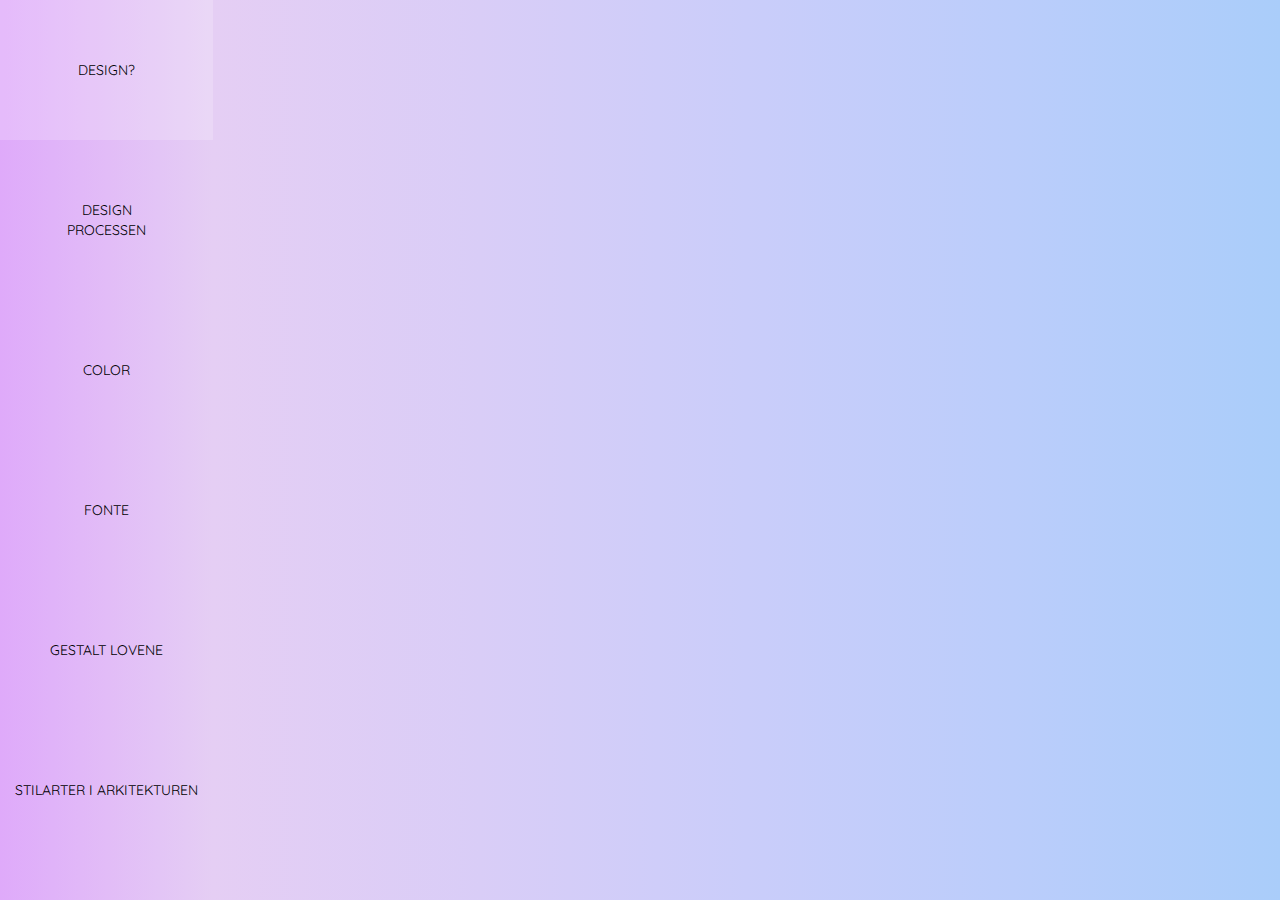
<file: index.html>
<!doctype html>
<html>
    <head>
        <title>Design</title>
        <meta charset="utf-8">
        <meta http-equiv="X-UA-Compatible" content="IE=edge"> 
        <meta name="viewport" content="width=device-width, initial-scale=1">
        
      
        <link href="style/css/bootstrap.css" type="text/css" rel="stylesheet">
        <link href="style/css/bootstrap.min.css" type="text/css" rel="stylesheet">
        <link href="style/css/bs-edit.css" type="text/css" rel="stylesheet">
          <link href="style/css/index.css" type="text/css" rel="stylesheet">
         <link href="style/css/test.css" type="text/css" rel="stylesheet">
         
        
        <link href="https://fonts.googleapis.com/css?family=Bangers|Covered+By+Your+Grace|Handlee|Open+Sans|Pacifico|Patrick+Hand+SC|Permanent+Marker|Snippet" rel="stylesheet">
        <link href="https://fonts.googleapis.com/css?family=Baloo+Bhaina|Capriola|Carrois+Gothic+SC|Chelsea+Market|Jua|Luckiest+Guy|Mallanna|Maven+Pro|Patrick+Hand+SC|Poppins|Quicksand|Ubuntu+Condensed" rel="stylesheet">

    </head>
    
    <body>
        <div class="container-fluid">
           
             <section class="nav middle col-xs-3 col-sm-2">

                 <ul id="menu" style="overflow-y: auto; overflow-x: hidden">
                     
                     <li id="link1" class="li_design"><a href="#design">Design?</a></li>
                     <li class="li_page2"><a href="#page2">Design <br>Processen</a></li>
                     <li class="li_page3"><a href="#color">Color</a></li>
                     
                     <li><a href="#font">Fonte</a></li>
                     <li><a href="#gestalt">Gestalt Lovene</a></li>
                     <li><a href="#archi">Stilarter i Arkitekturen</a></li>
                     <li><a href="#framework">Framework?</a></li>
                     <li><a href="#future">Fremtid?</a></li>
                 
                 </ul>
            </section>
            
            
            <section class="main right col-xs-9 col-sm-10">
                
                
                <div id="design" class="element">
                    <article>
                    <h2>What is Design?</h2>
                    <p>Traditionelt anskues design som en formgivning, f.eks. udformning af et produkt som tøj, en illustration eller en plan[1]. En designer (tidligere kaldet en dessinatør) er et bredt udtryk for personen, som står for denne udformning. Resultatet kan man kalde et design.</p>

                    <p>At designe er et udtryk for den proces, hvorved man formgiver noget. I denne proces overvejer man ofte resultatets æstetiske og funktionelle egenskaber. Design kan også være at give en ting en lyd, f.eks. en el-bil således den ikke er lydløs, dette kaldes skeuomorfisme.</p>

                    <p>Der findes mange forskellige fag og professioner, der handler om design i sin klassiske opfattelse:</p>
                
                    <ul>
                        <li>Filtning</li>
                        <li>Industrielt design</li>
                        <li>Multimediedesign</li>
                        <li>Møbeldesign</li>
                        <li>Programdesign</li>
                        <li>Mode</li>
                        <li>Vævning</li>
                        <li>Webdesign</li> 

                    </ul>
                    </article>
                </div>
                
                <div id="page2" class="element">
                    <h2>Planlægning, Skitsering</h2>
                    The Fuzzy Frontend?
                    De første faser i processen er ekstremt vigtigt.
                    
                    Start med at danne dig et overblik over hvad du gerne vil frem med. Tegn flere skitser eller "Roughs", meget gerne med forslag
                    der viser 3 eller flere udkast i forskellige skærmtilstande. Evt.:
                    <ul>
                    <li>Desktop (Omkring 1366px?)</li>
                        <li>Tablet (Omkring 768 - 1024px?)</li>
                        <li>Mobile (Under 768px?)</li>
                    </ul>
                    <article>
                    <h3>At tegne skitser er ikke spild af tid!</h3>
                    <p> Inden du starter et nyt projekt op, er det en rigtig god ide altid at skitsere dine udkast, ikke kun for at skabe overblik, få bekræftet ideer overfor kunder, kolleger eller dig selv.</p>
                    
                    <p>Der sker ting i hjernen når man tegner, med et fint ord kaldes det sansemodalitet. Vi anvender andre områder af hjernen når vi tager en blyant og et stykke papir og håndtegner en skitse.</p>
                    
                    <p>Projektet opfattes med andre sanser, og på en anden måde, du får overblik over de udfordringer du evt., kommer til at støde ind i undervejs.</p>
                    
                    <p>En tegning eller skitse er f.eks. en rigtig god måde at afgære hvordan og hvilke områder der som minimum skal være tilgængelige på mobile enheder, og hvilke der umiddelbart ikke er så vigtige.</p>
                    </article>
                    <article>
                    <h3>Wireframes</h3>
                    <p>"Skellettet" eller byggestenene.</p>
                    <p>Som med skitser er en "WireFrame" en vigtig del under opstarten af dit projekt.</p>
                    <p>WireFrames beskriver placering, størrelse og form på de områder eller "Blocks" som dit Website skal bestå af.</p>
                    
                    <p>Du har måske allerede et overblik over opbygningen fra dine skitser?</p>
                    
                    <p>Du skal definerer områder, størrelser og placering nærmere. Grundlaget for den grafiske, såvel som den tekniske del af dit Website placeres så de fungerer på skærme og devices.</p>
                    
                    <p>WireFrame er den betegnelse man normalt bruger om det "Net eller Grid" bloksystem/moduler, man normalt bygger et website op over.</p>
                    </article>
             
                
                </div>
                
                <div id="color" class="color element">
                    <article>
                    <h2>Farveteori</h2>

                    <p>Grundlæggende består alle farver og alle nuancer du ser i dine omgivelser af bølgelængder, altså de "bølger" lysets "bulseren" får når de tilbagekastes fra en overflade og rammer dine øjne.
                     
                    </p>

                    <figure>
                        <img src="style/img/colorwave.jpg">
                        <figcaption>*De "varmeste" farver har den længste bølgelængde.</figcaption>
                    </figure><br />
                    
                    <p>På skærme og monitorer skabes farver digitalt, ved at "skrue op eller ned" for lysets styrke i 3 "kanaler": Rød, Grøn og Blå(RGB): Addictive farver.</p>
                    <p>Farverne opnås ved at blande lysintensiteten i de 3 kanaler ved hjælp af en "Hexagonal" værdi, (Hex = 6). Dvs. du kan justere 6 værdier (2 for hver kanal). Hex-værdien defineres med #:</p>
                    
                    <p>Værdierne starter ved 0 (Slukket) og slutter ved F (Fuld styrke):</p>
                    <p>0, 1, 2, 3, 4, 5, 6, 7, 8, 9, a, b, c, d, e, f (16 værdier) Eks.:</p>
                        <ul>
                            <li>#FFFFFF : (Hvid) : Alle kanaler "tændt"</li>
                            <li>#000000 : (Sort) : Alle kanaler "slukket"</li>
                            <li>#00FF00 : (Grøn) : Kun grøn kanal tændt</li>
                        </ul>
                    <p>Hvis du forhøjer de 16 værdier (0 - F) med: 6(Hex) får du tallet : 16, 777, 216(Antallet af farver du kan lave med RGB Hex: 16 x 16 x 16 osv.</p>
                    <figure>
                    <img src="style/img/color.jpg">
                    
                    <figcaption><p>Blandet gul, Magenta og Cyan fremtræder som næsten sort. (CMYK)</p>
                    <p>Substraktive farver: Print: (Refleksion af pigment).</p>
                        <p>Addictive farver: Skærme: (Lysintensitet i oftest 3 kanaler Rød, Grøn, Blå)</p></figcaption>
                        </figure>
                    </article>
                </div>
                
                <div id="font" class="element">
                    
                    <h2>Skrifttyper på Internettet</h2>
                    <p>Skrifttyper til webbrug skal være lette at læse, og så skal de være installeret på brugerens computer.</p>
                    <p>Normalt anbefaler man sans serif (groteske) skrifter til webbrug. De kendeste sans serif skrifter er Arial og Verdana. Verdana er en stor åben font specielt designet til skærmen. Generelt signalerer sans serif fonte en moderne og seriøs stil.</p>
                    <p>Men på moderne skærme kan serif (antikva) skrifter sagtens bruges. Georgia er designet til skærmbrug og meget velegnet. Times new roman ikke egnet. Den er alt for kompakt, og svær at læse. Serif fonte signalerer tradition og gamle solide værdier.</p>
                    <p>Nogle af de mest udbredte fonte på nettet er:</p>
                    <ul>
                        <li>Verdana</li>
                        <li>Arial</li>
                        <li>Georgia</li>
                        <li>Trebuchet</li>
                        
                    </ul>

                </div>
                
                <div id="gestalt" class="element gestalt">
                    <h2>Gestalt Lovene</h2>
                    <p>Gestaltlovene handler om perception, eller sansning og oplevelse af forhold, sammenhæng og adskillelse mellem ting. Hvordan kontraster, forbundenhed størrelsesforhold og adskillelse f.eks. kan påvirke opfattelsen af objekter og sammenhæng mellem disse.</p>
                    
                    <img src="style/img/gestalt.jpg">
                    <p>Rubins "Vase"?! Eller måske to ansigter der ser på hinanden? Opfattelsen af motivet afhænger af kontrasten og baggrunden.</p>
                    <p>De mørke områder har i forbindelse med den hvide baggrund en tendens til at være mest fremtrædenden</p>
                    <br />
                    
                    <h4>Nærhed</h4>
                    <p>Ting der er nære, opfattes som hørende sammen.</p>
                    <br />
                    
                    <h4>Forbundethed</h4>
                    <p>Ting der er forbundet, opfattes som hørende sammen.</p>
                    <br />
                    
                    <h4>Lighed</h4>
                    <p>Symboler der ligner hinanden opfattes som hørende sammen.</p>
                    <img src="style/img/Lighed.png">
                    <p>Symboler, der ligner hinanden, opfattes som hørende-</p>
                    <br />
                    
                    <h4>Lukkethed</h4>
                    <img src="style/img/Lukkethed.png">
                    <p>Symboler samlet i f.eks. bokse eller rammer opfattes grupperet.</p>
                </div>
                
                <div id="archi" class="element archi">
                    <article>
                        <h2>STILARTER I ARKITEKTUREN</h2>
                        <h4>Renæssance</h4>
                        <img src="style/img/rene.jpg">
                        <p>Den europæiske renæssance var en periode fra omkring 1400 til 1700. Renæssance betyder genfødsel og refererer til genfødslen af de græske og romerske ideer under antikken.I løbet af perioden bliver formerne fyldigere og reliefferne højere. I den sidste del afslappes formerne</p><br />
                        
                        <h4>Barok</h4>
                        <img src="style/img/barok.jpg">
                        <p>Barokken var en stilperiode fra omkring 1640 til 1730. Barokken er især kendt på sin storslåede, selvsikre, kompakte og pralende stil. Opbygningen indenfor barokken er altid strengt symmetrisk. Tilsvarende principper går igen ved møblerne, som typisk på store todørs ædeltræsfinerede skabe med stærkt fremspringende og rigt profilerede lister. De rigt profilerede lister giver et levende spil mellem lys og skygge. Under dørene er der gerne 2 skuffer og skabet hviler på kraftige kugleben.</p><br />
                        
                        <h4>Rokoko</h4>
                        <img src="style/img/rokoko.jpg">
                        <p>Rokoko var en stilperiode fra omkring 1725 til 1760. Rokokoen er orientalsk influeret og kendetegnet ved at være elegant og graciøs og med snirklede og asymmetriske ornamenter.Det var mest af alt møbler, der blev præget af rokokostilen. Det gælder f.eks. kommoder, stole og borde som under rokokoen blev udstyret med flotte svungne ben. Fronten er også tit svungen og især rokokokommoderne er meget flotte. Rokokomøblerne blev desuden udsmykket med marketteri og støbte bronzeslag, som oftest er ciselerede og forgyldte.</p><br />
                        
                        <h4>Nyklassicisme (Romantik)</h4>
                        <img src="style/img/new.jpg">
                        <p>Nyklassicismen var en stilperiode fra omkring 1750 til 1850. Nyklassicismen er kendetegnet ved enkelhed og storhed. Hovedbudskabet er "ædel enfold og stille storhed", hvilket betyder en entydig, ideal og enkel fremstilling og med de klassiske motivers afdæmpede og storladne former.</p>
                        <p>Den danske billedhugger Bertel Thorvaldsen var én af nyklassicismens førende kunstnere.</p><br />
                        
                        <h4>Art Nouveau</h4>
                        <img src="style/img/nou.jpg">
                        <p>En dekorativ stilart fra omkring 1900 tallet. Art Nouveau er kendetegnet ved store knudrede ornamenter. Planteornamenter brugtes overalt på glas, metal, møbler osv. Tulipanen og vedbendbladet var blandt stilartens ynglingsornamenter.</p>
                    </article>
                </div>
                
                <div id="framework" class="element">
                    <article>
                        <h2>Framework?</h2>
                        <h4>Fordele</h4>
                        
                            <ul>
                                <li>De er gode til prototyper</li>
                                <li>Du kan få fart ved at "få noget på siden"</li>
                                <li>De er praktiske, når du er i stramme frister</li>
                                <li>De giver et solidt fundament for lydhør design</li>
                                <li>Komponenter i brugergrænsefladen har en basestil, der skal udvides (formularer, knapper, menuer osv.)</li>
                                <li>Basestilstanderne fortsætter hele tiden</li>
                                <li>De giver et konsekvent brugerdefineret design til udviklere, der mangler designkundskaber, hvilket er fantastisk til ting som intranetsider eller dokumentation</li>
                                <li>De giver en basisudvikling for ikke-udviklere at få noget hurtigt op til prototyping eller mockups</li>
                            </ul>
                        <br />
                        
                        <h4>Ulemper</h4>
                            <ul>
                                <li><p>De kan være for opfattede</p>

                                    <p>Selvom de er nemme at komme i gang, kan de kræve mere tid på vejen for at tilføje funktioner og tilpasninger. Du kan finde dig selv at bekæmpe basestilene med overstyringer (spild af al den dyrebare tid, du sparer) for at få de ønskede resultater.</p>
                                </li>
                                <li>
                                    <p>Du lærer ikke at kode</p>
                                    <p>Det er let at falde i fælden ved kun at lære rammen og ikke lære at udvikle sig.</p>
                                </li>
                        
                        </ul>
                       
                    </article>
                </div>
                
                <div id="future" class="element">
                    <article>
                        <h2>Tendenser</h2>
                        <p>Internettet har i højere grad end noget andet udviklet sig med ekstrem fart i de relativt få år det har eksisteret.</p>
                        <p>Teknologi, skiftende behov, muligheder og nye standarder som HTML5 har gjort at den måde vi producerer sider på internettet har ændret sig flere gange på ganske kort tid.</p>
                        <p>Største indflydelse på webdesign de seneste år:</p>
                        
                        <ul>
                            <li><b>Håndholdte enheder: </b>Mobiltelefoner og tablets har efterhånden overhalet computeren/desktoppen(Cross Platform).
                            </li><br />
                            <li><b>HTML5 og CSS3</b> gør at mange animationer/effekter laves i Markup og CSS alene.</li><br />
                             <li><b>Semantikken og strukturen</b> i koden er vigtigere nu end nogensinde (Kompatibilitet/"Crossplatform" samt SEO).</li>
                        </ul>
                    
                    </article>
                
                </div>
                
            </section>
        
        
        
        
        
        
        
        
        
        
        
        
        
        
        
        </div>

 
    
      <script
           src="https://code.jquery.com/jquery-3.3.1.min.js"
            integrity="sha256-FgpCb/KJQlLNfOu91ta32o/NMZxltwRo8QtmkMRdAu8="
            crossorigin="anonymous">
      </script>

    
    <script>
    $('#menu a').click(function(e){
        hideContentDivs();
        var tmp_div = $(this).parent().index();
        $('.main div').eq(tmp_div).show();
    });

        function hideContentDivs(){
            $('.main div').each(function(){
                $(this).hide();});
        }
        hideContentDivs();
    
    </script>
    

    
       </body>
</html>
</file>
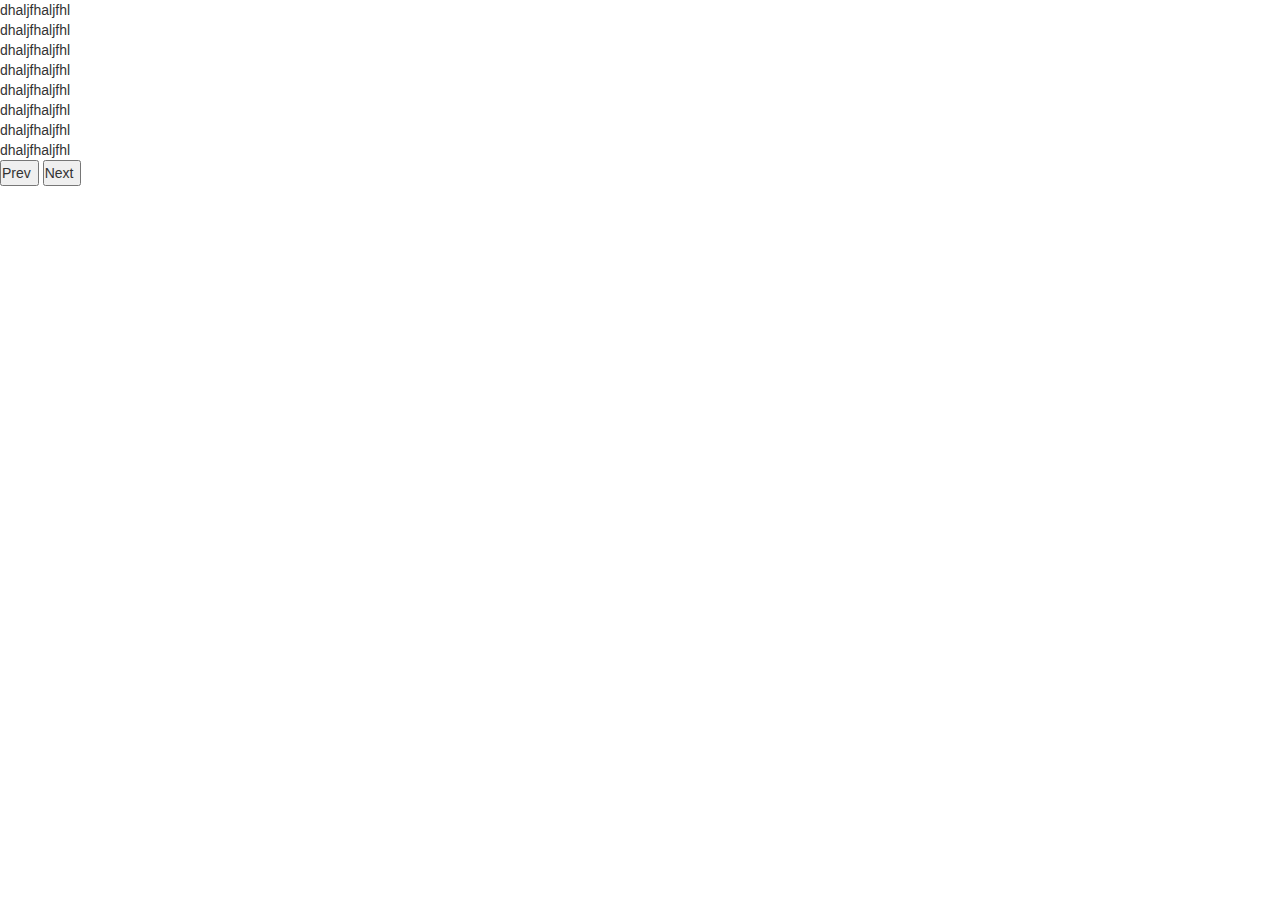
<file: test.html>
<!doctype html>
<html>
    <head>
        <title>Design</title>
        <meta charset="utf-8">
        <meta name="viewport" content="width=device-width, initial-scale=1">
        
                 <link href="style/css/test.css" type="text/css" rel="stylesheet">
        <link href="style/css/bootstrap.css" type="text/css" rel="stylesheet">
        <link href="style/css/bootstrap.min.css" type="text/css" rel="stylesheet">
        <link href="style/css/bs-edit.css" type="text/css" rel="stylesheet">

        
        <link href="https://fonts.googleapis.com/css?family=Bangers|Covered+By+Your+Grace|Handlee|Open+Sans|Pacifico|Patrick+Hand+SC|Permanent+Marker|Snippet" rel="stylesheet">
        <link href="https://fonts.googleapis.com/css?family=Baloo+Bhaina|Capriola|Carrois+Gothic+SC|Chelsea+Market|Jua|Luckiest+Guy|Mallanna|Maven+Pro|Patrick+Hand+SC|Poppins|Quicksand|Ubuntu+Condensed" rel="stylesheet">

    </head>
    
    <body>
   <div class="carousel">
    <figure>
    <div>dhaljfhaljfhl</div>
    <div>dhaljfhaljfhl</div>
    </figure>
        <figure>
    <div>dhaljfhaljfhl</div>
    <div>dhaljfhaljfhl</div>
    </figure>
        <figure>
    <div>dhaljfhaljfhl</div>
    <div>dhaljfhaljfhl</div>
    </figure>
        <figure>
    <div>dhaljfhaljfhl</div>
    <div>dhaljfhaljfhl</div>
    </figure>
    <nav>
        <button class="nav prev">Prev</button>
        <button class="nav next">Next</button>
    </nav>
</div>
    </body>
    
      <script
           src="https://code.jquery.com/jquery-3.3.1.min.js"
            integrity="sha256-FgpCb/KJQlLNfOu91ta32o/NMZxltwRo8QtmkMRdAu8="
            crossorigin="anonymous">
      </script>

    
    <script>
 
     var
    carousel = document.querySelector('.carousel'),
    figure = carousel.querySelector('figure'),
    nav = carousel.querySelector('nav'),
    numImages = figure.childElementCount,
    theta =  2 * Math.PI / numImages,
    currImage = 0
;
    
nav.addEventListener('click', onClick, true);

function onClick(e) {
    e.stopPropagation();
    
    var t = e.target;
    if (t.tagName.toUpperCase() != 'BUTTON')
        return;
    
    if (t.classList.contains('next')) {
        currImage++;
    }
    else {
        currImage--;
    }
    
    figure.style.transform = `rotateY(${currImage * -theta}rad)`;
}
    </script>
    
    
    
    
    
    
</html>
</file>
<file: style/css/bs-edit.css>
.container-fluid{
    margin: 0;
    padding: 0;
    
    /*background-color: #888;*/
}
</file>
<file: style/css/index.css>
html,
body{  
    font-family: 'Quicksand', sans-serif;
    
}

h2{ text-transform: uppercase;
    font-size: 3em;
    text-align: center;
    font-family: 'Carrois Gothic SC', sans-serif;

}

.middle,
.right{
   height: 100vh;
  
}

.middle{
    text-transform: uppercase;
    background-image: linear-gradient(to right, #dfaafa, #e0b3f9, #e2bcf7, #e3c5f6, #e5cef4);
}

.middle a{
    color: black;
}

.middle{  
    overflow-x: hidden;
    overflow-y: auto;
    margin: 0;
    padding: 0;
}

.middle ul{
    overflow-y: scroll;
    -webkit-padding-start: 0px;
}
.middle ul li{
    text-align: center;
    padding: 60px 0;
    width: 100%;
    
    list-style: none;
}

::-webkit-scrollbar{width: 5px;}
::-webkit-scrollbar-track {background-color: ;}
::-webkit-scrollbar-thumb {background-color:#f1f1f1; border-radius: 10px;}
::-webkit-scrollbar-thumb:hover {background: #555;}
::-webkit-scrollbar-button:start:decrement,::-webkit-scrollbar-button:end:increment {
width:16px;height:16px;background:#f1ef79;} 


.middle ul li:hover{
    color: black;
    background-color: rgba(255,255,255, 0.2);
    
}
.middle ul li a{
    text-decoration: none;
}

.main{
    background-image: linear-gradient(to left, #aacdfa, #bbcdfb, #cacdfa, #d9cdf7, #e5cef4);
}

.right{
    padding: 30px;
    overflow: hidden;
}

.color article figure{
    width: 50%;
    margin: auto;
}
.color article img{
    width: 100%;
}

.archi h4{
    text-align: center;
}
.archi img{
    margin: 0 auto;
    display: block;
    width: 300px;
}

.gestalt img{
    width: 80%;
    margin: 0 auto;
    display: block;
}



/*medie*/
@media screen and (max-width:599px){
    .middle ul li{
    padding: 20px 0px;
        font-size: 0.5em;
}
    .middle ul li{
        font-weight: bold !important;
        font-size: 0.9em;
    }
    
    .element{
        margin: 0 !important;
        width: 200px !important;
    }
    
    
}
</file>
<file: style/css/test.css>
.element { 
  overflow: scroll;
  background-color: #f1c40f; 
  color: white;
  width: 500px; 
  height: 500px;
  margin: 30px auto;
  padding: 10px;
  text-align: justify;
  shape-inside: polygon(250px 0, 350px 170px, 500px 180px, 380px 320px, 450px 500px, 250px 420px, 50px 500px, 120px 320px, 0px 180px, 150px 170px );
  shape-padding: 10px;
  transition: all 1s ease; 
  -webkit-clip-path: polygon(250px 0, 350px 170px, 500px 180px, 380px 320px, 450px 500px, 250px 420px, 50px 500px, 120px 320px, 0px 180px, 150px 170px );
} 
.element:hover{ 
   shape-inside: polygon(250px 0, 500px 0, 500px 180px, 500px 320px, 500px 500px, 250px 500px, 0 500px, 0 320px, 0 180px, 0 0);
  -webkit-clip-path: polygon(250px 0, 500px 0, 500px 180px, 500px 320px, 500px 500px, 250px 500px, 0 500px, 0 320px, 0 180px, 0 0);
}
</file>
